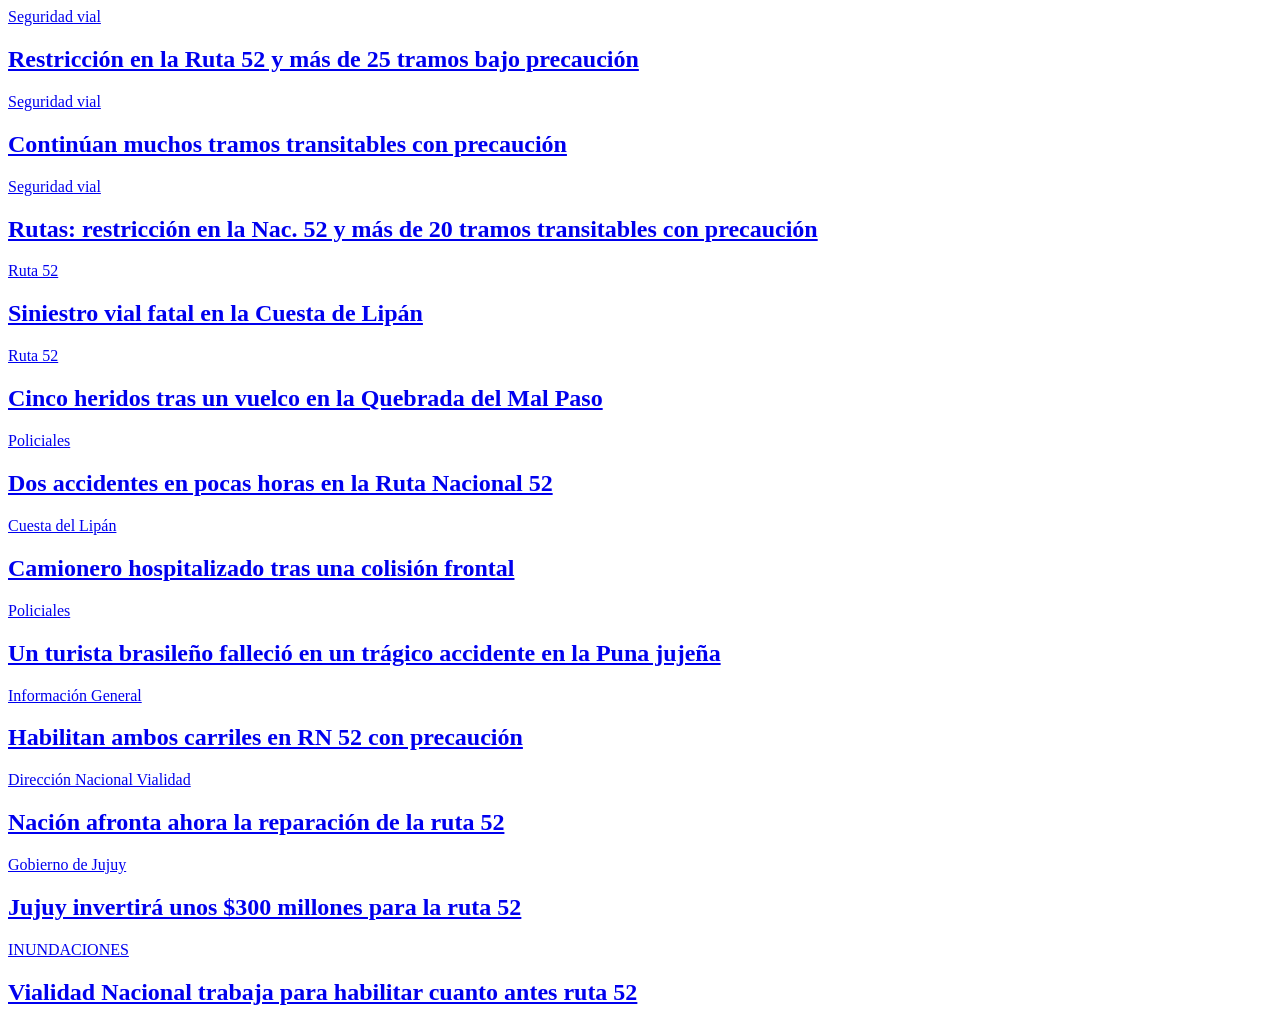
<file: tests/fixtures/eltribuno/ttag_ruta-52_p1.html>
<!doctype html>
<html><body>
<!-- trimmed: listing items only -->
<article class="nota nota--gral">  <div class="nota__body"> <div class="nota__volanta"> <a href="/nota/2026-8-25-7-20-0-restriccion-en-la-ruta-52-y-mas-de-25-tramos-bajo-precaucion">Seguridad vial</a> </div> <div class="nota__titulo"> <h2 class="nota__titulo-item"> <a aria-label="Restricción en la Ruta 52 y más de 25 tramos bajo precaución" href="/informacion-general/2026-8-25-7-20-0-restriccion-en-la-ruta-52-y-mas-de-25-tramos-bajo-precaucion"> Restricción en la Ruta 52 y más de 25 tramos bajo precaución </a> </h2> </div> </div> </article>
<article class="nota nota--gral">  <div class="nota__body"> <div class="nota__volanta"> <a href="/nota/2026-8-22-8-9-0-continuan-muchos-tramos-transitables-con-precaucion">Seguridad vial</a> </div> <div class="nota__titulo"> <h2 class="nota__titulo-item"> <a aria-label="Continúan muchos tramos transitables con precaución " href="/informacion-general/2026-8-22-8-9-0-continuan-muchos-tramos-transitables-con-precaucion"> Continúan muchos tramos transitables con precaución </a> </h2> </div> </div> </article>
<article class="nota nota--gral">  <div class="nota__body"> <div class="nota__volanta"> <a href="/nota/2026-8-21-8-20-0-rutas-restriccion-en-la-nac-52-y-mas-de-20-tramos-transitables-con-precaucion">Seguridad vial</a> </div> <div class="nota__titulo"> <h2 class="nota__titulo-item"> <a aria-label="Rutas: restricción en la Nac. 52 y más de 20 tramos transitables con precaución" href="/informacion-general/2026-8-21-8-20-0-rutas-restriccion-en-la-nac-52-y-mas-de-20-tramos-transitables-con-precaucion"> Rutas: restricción en la Nac. 52 y más de 20 tramos transitables con precaución </a> </h2> </div> </div> </article>
<article class="nota nota--gral">  <div class="nota__body"> <div class="nota__volanta"> <a href="/nota/2026-8-17-8-4-0-siniestro-vial-fatal-en-la-cuesta-de-lipan">Ruta 52</a> </div> <div class="nota__titulo"> <h2 class="nota__titulo-item"> <a aria-label="Siniestro vial fatal en la Cuesta de Lipán" href="/policiales/2026-8-17-8-4-0-siniestro-vial-fatal-en-la-cuesta-de-lipan"> Siniestro vial fatal en la Cuesta de Lipán </a> </h2> </div> </div> </article>
<article class="nota nota--gral">  <div class="nota__body"> <div class="nota__volanta"> <a href="/nota/2025-9-30-9-46-0-cinco-heridos-tras-un-vuelco-en-la-quebrada-del-mal-paso">Ruta 52</a> </div> <div class="nota__titulo"> <h2 class="nota__titulo-item"> <a aria-label="Cinco heridos tras un vuelco en la Quebrada del Mal Paso" href="/policiales/2025-9-30-9-46-0-cinco-heridos-tras-un-vuelco-en-la-quebrada-del-mal-paso"> Cinco heridos tras un vuelco en la Quebrada del Mal Paso </a> </h2> </div> </div> </article>
<article class="nota nota--gral">  <div class="nota__body"> <div class="nota__volanta"> <a href="/seccion/policiales">Policiales</a> </div> <div class="nota__titulo"> <h2 class="nota__titulo-item"> <a aria-label="Dos accidentes en pocas horas en la Ruta Nacional 52 " href="/policiales/2025-7-8-13-19-0-dos-accidentes-en-pocas-horas-en-la-ruta-nacional-52"> Dos accidentes en pocas horas en la Ruta Nacional 52 </a> </h2> </div> </div> </article>
<article class="nota nota--gral">  <div class="nota__body"> <div class="nota__volanta"> <a href="/nota/2025-4-23-12-5-0-camionero-hospitalizado-tras-una-colision-frontal">Cuesta del Lipán </a> </div> <div class="nota__titulo"> <h2 class="nota__titulo-item"> <a aria-label="Camionero hospitalizado tras una colisión frontal" href="/policiales/2025-4-23-12-5-0-camionero-hospitalizado-tras-una-colision-frontal"> Camionero hospitalizado tras una colisión frontal </a> </h2> </div> </div> </article>
<article class="nota nota--gral">  <div class="nota__body"> <div class="nota__volanta"> <a href="/seccion/policiales">Policiales</a> </div> <div class="nota__titulo"> <h2 class="nota__titulo-item"> <a aria-label="Un turista brasileño falleció en un trágico accidente en la Puna jujeña" href="/policiales/2025-3-16-10-17-0-un-turista-brasileno-fallecio-en-un-tragico-accidente-en-la-puna-jujena"> Un turista brasileño falleció en un trágico accidente en la Puna jujeña </a> </h2> </div> </div> </article>
<article class="nota nota--gral">  <div class="nota__body"> <div class="nota__volanta"> <a href="/seccion/informacion-general">Información General</a> </div> <div class="nota__titulo"> <h2 class="nota__titulo-item"> <a aria-label="Habilitan ambos carriles en RN 52 con precaución " href="/informacion-general/2025-3-10-13-44-0-habilitan-ambos-carriles-en-rn-52-con-precaucion"> Habilitan ambos carriles en RN 52 con precaución </a> </h2> </div> </div> </article>
<article class="nota nota--gral">  <div class="nota__body"> <div class="nota__volanta"> <a href="/nota/2024-3-27-1-0-0-nacion-afronta-ahora-la-reparacion-de-la-ruta-52">Dirección Nacional Vialidad</a> </div> <div class="nota__titulo"> <h2 class="nota__titulo-item"> <a aria-label="Nación afronta ahora la reparación de la ruta 52" href="/informacion-general/2024-3-27-1-0-0-nacion-afronta-ahora-la-reparacion-de-la-ruta-52"> Nación afronta ahora la reparación de la ruta 52 </a> </h2> </div> </div> </article>
<article class="nota nota--gral">  <div class="nota__body"> <div class="nota__volanta"> <a href="/nota/2024-3-23-1-0-0-jujuy-invertira-unos-300-millones-para-la-ruta-52">Gobierno de Jujuy</a> </div> <div class="nota__titulo"> <h2 class="nota__titulo-item"> <a aria-label="Jujuy invertirá unos $300 millones para la ruta 52" href="/informacion-general/2024-3-23-1-0-0-jujuy-invertira-unos-300-millones-para-la-ruta-52"> Jujuy invertirá unos $300 millones para la ruta 52 </a> </h2> </div> </div> </article>
<article class="nota nota--gral">  <div class="nota__body"> <div class="nota__volanta"> <a href="/nota/2024-3-21-1-0-0-vialidad-nacional-trabaja-para-habilitar-cuanto-antes-ruta-52">INUNDACIONES</a> </div> <div class="nota__titulo"> <h2 class="nota__titulo-item"> <a aria-label="Vialidad Nacional trabaja para habilitar cuanto antes ruta 52" href="/informacion-general/2024-3-21-1-0-0-vialidad-nacional-trabaja-para-habilitar-cuanto-antes-ruta-52"> Vialidad Nacional trabaja para habilitar cuanto antes ruta 52 </a> </h2> </div> </div> </article>
</body></html>
</file>
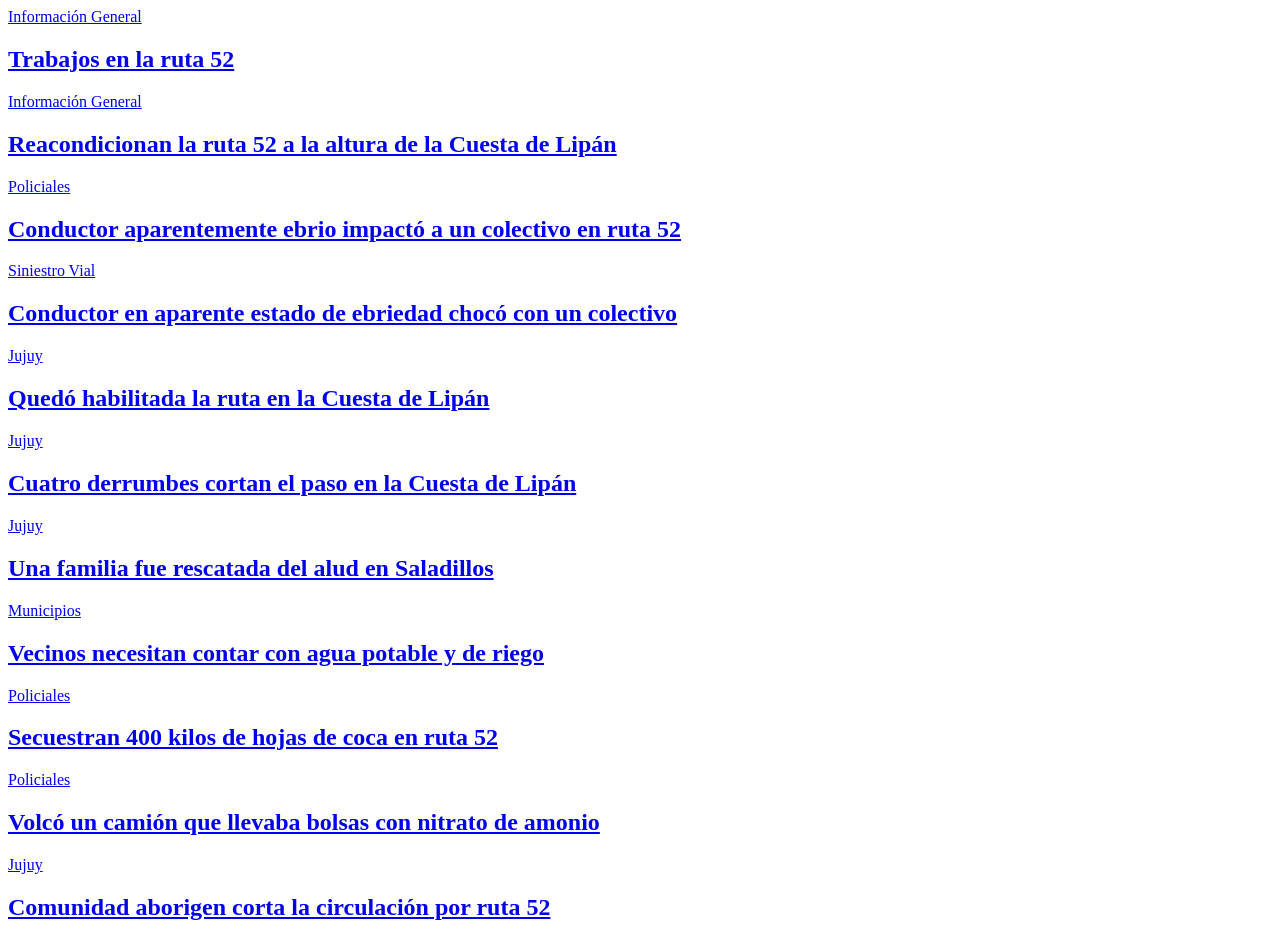
<file: tests/fixtures/eltribuno/ttag_ruta-52_p3.html>
<!doctype html>
<html><body>
<!-- trimmed: listing items only -->
<article class="nota nota--gral">  <div class="nota__body"> <div class="nota__volanta"> <a href="/seccion/informacion-general">Información General</a> </div> <div class="nota__titulo"> <h2 class="nota__titulo-item"> <a aria-label="Trabajos en la ruta 52" href="/nota/2019-11-27-1-0-0-trabajos-en-la-ruta-52"> Trabajos en la ruta 52 </a> </h2> </div> </div> </article>
<article class="nota nota--gral">  <div class="nota__body"> <div class="nota__volanta"> <a href="/seccion/informacion-general">Información General</a> </div> <div class="nota__titulo"> <h2 class="nota__titulo-item"> <a aria-label="Reacondicionan la ruta 52 a la altura de la Cuesta de Lipán" href="/nota/2019-11-26-20-24-0-reacondicionan-la-ruta-52-a-la-altura-de-la-cuesta-de-lipan"> Reacondicionan la ruta 52 a la altura de la Cuesta de Lipán </a> </h2> </div> </div> </article>
<article class="nota nota--gral">  <div class="nota__body"> <div class="nota__volanta"> <a href="/seccion/policiales">Policiales</a> </div> <div class="nota__titulo"> <h2 class="nota__titulo-item"> <a aria-label="Conductor aparentemente ebrio impactó a un colectivo en ruta 52" href="/nota/2018-12-11-1-0-0-conductor-aparentemente-ebrio-impacto-a-un-colectivo-en-ruta-52"> Conductor aparentemente ebrio impactó a un colectivo en ruta 52 </a> </h2> </div> </div> </article>
<article class="nota nota--gral">  <div class="nota__body"> <div class="nota__volanta"> <a href="/ttag/siniestro-vial">Siniestro Vial</a> </div> <div class="nota__titulo"> <h2 class="nota__titulo-item"> <a aria-label="Conductor en aparente estado de ebriedad chocó con un colectivo" href="/nota/2018-12-10-10-18-0-conductor-en-aparente-esta-de-ebriedad-choco-con-un-colectivo"> Conductor en aparente estado de ebriedad chocó con un colectivo </a> </h2> </div> </div> </article>
<article class="nota nota--gral">  <div class="nota__body"> <div class="nota__volanta"> <a href="/seccion/jujuy">Jujuy</a> </div> <div class="nota__titulo"> <h2 class="nota__titulo-item"> <a aria-label="Quedó habilitada la ruta en la Cuesta de Lipán" href="/nota/2018-3-29-15-14-0-quedo-habilitada-la-ruta-en-la-cuesta-de-lipan"> Quedó habilitada la ruta en la Cuesta de Lipán </a> </h2> </div> </div> </article>
<article class="nota nota--gral">  <div class="nota__body"> <div class="nota__volanta"> <a href="/seccion/jujuy">Jujuy</a> </div> <div class="nota__titulo"> <h2 class="nota__titulo-item"> <a aria-label="Cuatro derrumbes cortan el paso en la Cuesta de Lipán" href="/nota/2018-3-28-19-58-0-cuatro-derrumbes-cortan-el-paso-en-la-cuesta-de-lipan"> Cuatro derrumbes cortan el paso en la Cuesta de Lipán </a> </h2> </div> </div> </article>
<article class="nota nota--gral">  <div class="nota__body"> <div class="nota__volanta"> <a href="/seccion/jujuy">Jujuy</a> </div> <div class="nota__titulo"> <h2 class="nota__titulo-item"> <a aria-label="Una familia fue rescatada del alud en Saladillos" href="/nota/2018-1-12-22-8-0-una-familia-fue-rescatada-del-alud-en-saladillos"> Una familia fue rescatada del alud en Saladillos </a> </h2> </div> </div> </article>
<article class="nota nota--gral">  <div class="nota__body"> <div class="nota__volanta"> <a href="/seccion/municipios">Municipios</a> </div> <div class="nota__titulo"> <h2 class="nota__titulo-item"> <a aria-label="Vecinos necesitan contar con agua potable y de riego" href="/nota/2017-11-21-17-51-15-vecinos-necesitan-contar-con-agua-potable-y-de-riego"> Vecinos necesitan contar con agua potable y de riego </a> </h2> </div> </div> </article>
<article class="nota nota--gral">  <div class="nota__body"> <div class="nota__volanta"> <a href="/seccion/policiales">Policiales</a> </div> <div class="nota__titulo"> <h2 class="nota__titulo-item"> <a aria-label="Secuestran 400 kilos de hojas de coca en ruta 52" href="/nota/2017-9-24-20-6-0-secuestran-400-kilos-de-hojas-de-coca-en-ruta-52"> Secuestran 400 kilos de hojas de coca en ruta 52 </a> </h2> </div> </div> </article>
<article class="nota nota--gral">  <div class="nota__body"> <div class="nota__volanta"> <a href="/seccion/policiales">Policiales</a> </div> <div class="nota__titulo"> <h2 class="nota__titulo-item"> <a aria-label="Volcó un camión que llevaba bolsas con nitrato de amonio" href="/nota/2017-6-5-20-33-0-volco-un-camion-que-llevaba-bolsas-con-nitrato-de-amonio"> Volcó un camión que llevaba bolsas con nitrato de amonio </a> </h2> </div> </div> </article>
<article class="nota nota--gral">  <div class="nota__body"> <div class="nota__volanta"> <a href="/seccion/jujuy">Jujuy</a> </div> <div class="nota__titulo"> <h2 class="nota__titulo-item"> <a aria-label="Comunidad aborigen corta la circulación por ruta 52" href="/nota/2014-10-6-12-19-0-comunidad-aborigen-corta-la-circulacion-por-ruta-52-purmamarca-agua-potable-cloacas-corte-de-ruta"> Comunidad aborigen corta la circulación por ruta 52 </a> </h2> </div> </div> </article>
</body></html>
</file>
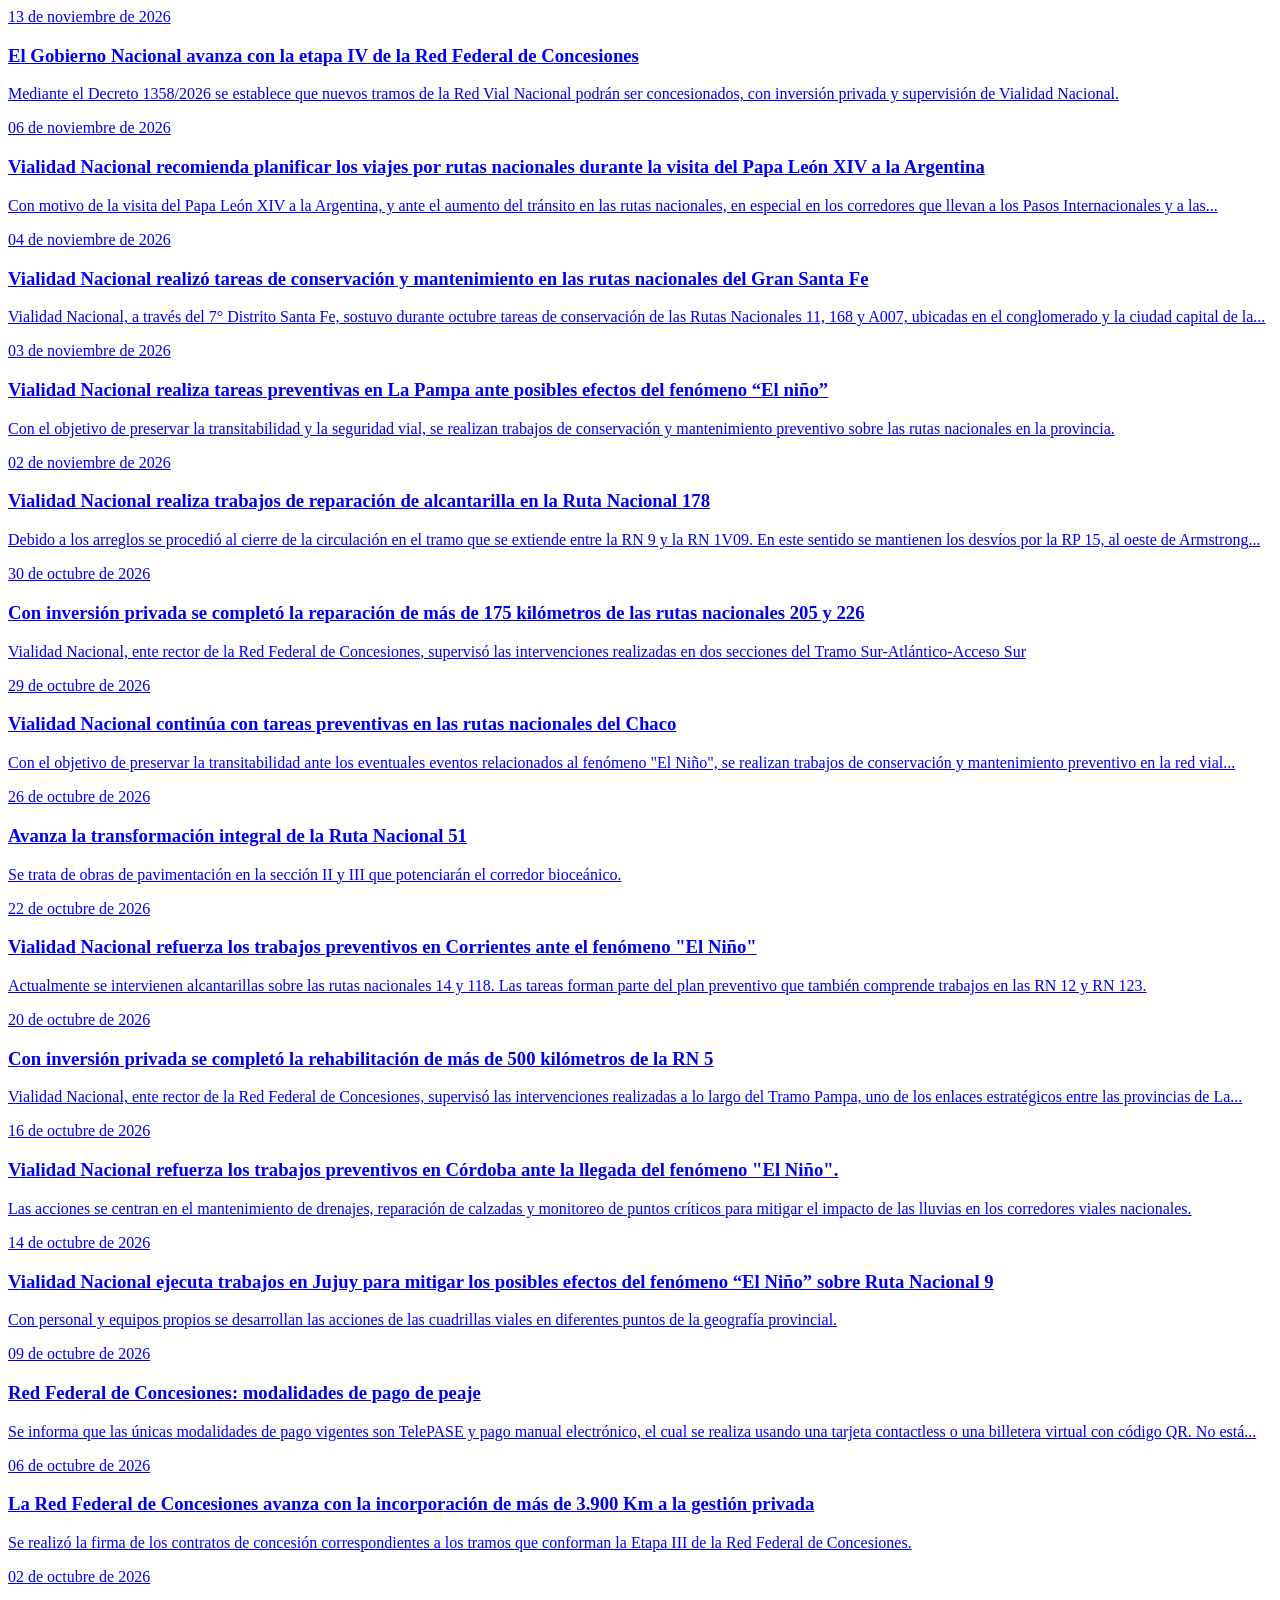
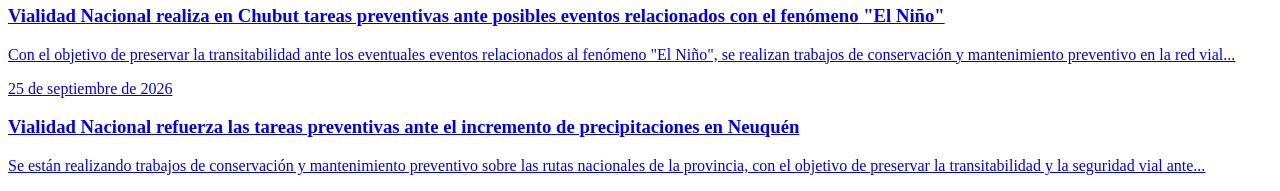
<file: tests/fixtures/vialidadnacional/listado_p0.html>
<!doctype html>
<html><body>
<!-- trimmed: listing items only -->
<a href="/noticias/el-gobierno-nacional-avanza-con-la-etapa-iv-de-la-red-federal-de-concesiones" class="panel panel-default"><div style="background-image:url(https://www.argentina.gob.ar/sites/default/files/styles/listado/public/2026/11/comunicado20262.png?itok=vvzaq1BN);" class="panel-heading"></div>
<div class="panel-body">
  <time datetime="2026-11-13 08:11:02">13 de noviembre de 2026</time>  <h3>El Gobierno Nacional avanza con la etapa IV de la Red Federal de Concesiones</h3>  <p class="text-muted"></p><p>Mediante el Decreto 1358/2026 se establece que nuevos tramos de la Red Vial Nacional podrán ser concesionados, con inversión privada y supervisión de Vialidad Nacional.</p>
<p></p></div>
</a>
<a href="/noticias/vialidad-nacional-recomienda-planificar-los-viajes-por-rutas-nacionales-durante-la-visita" class="panel panel-default"><div style="background-image:url(https://www.argentina.gob.ar/sites/default/files/styles/listado/public/2026/11/comuimagen.png?itok=rtP6LfbN);" class="panel-heading"></div>
<div class="panel-body">
  <time datetime="2026-11-06 14:04:18">06 de noviembre de 2026</time>  <h3>Vialidad Nacional recomienda planificar los viajes por rutas nacionales durante la visita del Papa León XIV a la Argentina</h3>  <p class="text-muted"></p><p>Con motivo de la visita del Papa León XIV a la Argentina, y ante el aumento del tránsito en las rutas nacionales, en especial en los corredores que llevan a los Pasos Internacionales y a las...</p><p></p></div>
</a>
<a href="/noticias/vialidad-nacional-realizo-tareas-de-conservacion-y-mantenimiento-en-las-rutas-nacionales" class="panel panel-default"><div style="background-image:url(https://www.argentina.gob.ar/sites/default/files/styles/listado/public/2026/11/rn_11_-_fresado_y_consolidacion_banquinas_en_sauce_viejo_1.jpg?itok=OuULF5vh);" class="panel-heading"></div>
<div class="panel-body">
  <time datetime="2026-11-04 11:16:29">04 de noviembre de 2026</time>  <h3>Vialidad Nacional realizó tareas de conservación y mantenimiento en las rutas nacionales del Gran Santa Fe</h3>  <p class="text-muted"></p><p>Vialidad Nacional, a través del 7° Distrito Santa Fe, sostuvo durante octubre tareas de conservación de las Rutas Nacionales 11, 168 y A007, ubicadas en el conglomerado y la ciudad capital de la...</p><p></p></div>
</a>
<a href="/noticias/vialidad-nacional-realiza-tareas-preventivas-en-la-pampa-ante-posibles-efectos-del-fenomeno" class="panel panel-default"><div style="background-image:url(https://www.argentina.gob.ar/sites/default/files/styles/listado/public/2026/11/mantenimiento-de-alcantarilla-rn-35_2.jpg?itok=Cy5uCqAr);" class="panel-heading"></div>
<div class="panel-body">
  <time datetime="2026-11-03 12:09:55">03 de noviembre de 2026</time>  <h3>Vialidad Nacional realiza tareas preventivas en La Pampa ante posibles efectos del fenómeno “El niño”</h3>  <p class="text-muted"></p><p>Con el objetivo de preservar la transitabilidad y la seguridad vial, se realizan trabajos de conservación y mantenimiento preventivo sobre las rutas nacionales en la provincia.</p>
<p></p></div>
</a>
<a href="/noticias/vialidad-nacional-realiza-trabajos-de-reparacion-de-alcantarilla-en-la-ruta-nacional-178" class="panel panel-default"><div style="background-image:url(https://www.argentina.gob.ar/sites/default/files/styles/listado/public/2026/11/rn_178_-_trabajos_en_alcantarilla_de_rn_178_con_cierre_de_circulacion_-_2-11-26_3.jpg?itok=oj4OfcH9);" class="panel-heading"></div>
<div class="panel-body">
  <time datetime="2026-11-02 13:10:07">02 de noviembre de 2026</time>  <h3>Vialidad Nacional realiza trabajos de reparación de alcantarilla en la Ruta Nacional 178 </h3>  <p class="text-muted"></p><p>Debido a los arreglos se procedió al cierre de la circulación en el tramo que se extiende entre la RN 9 y la RN 1V09. En este sentido se mantienen los desvíos por la RP 15, al oeste de Armstrong...</p><p></p></div>
</a>
<a href="/noticias/con-inversion-privada-se-completo-la-reparacion-de-mas-de-175-kilometros-de-las-rutas" class="panel panel-default"><div style="background-image:url(https://www.argentina.gob.ar/sites/default/files/styles/listado/public/2026/10/rn-205-bacheo-y-recalce-de-banquinas.jpg?itok=BLvUR5z9);" class="panel-heading"></div>
<div class="panel-body">
  <time datetime="2026-10-30 11:46:18">30 de octubre de 2026</time>  <h3>Con inversión privada se completó la reparación de más de 175 kilómetros de las rutas nacionales 205 y 226</h3>  <p class="text-muted"></p><p>Vialidad Nacional, ente rector de la Red Federal de Concesiones, supervisó las intervenciones realizadas en dos secciones del Tramo Sur-Atlántico-Acceso Sur</p>
<p></p></div>
</a>
<a href="/noticias/vialidad-nacional-continua-con-tareas-preventivas-en-las-rutas-nacionales-del-chaco" class="panel panel-default"><div style="background-image:url(https://www.argentina.gob.ar/sites/default/files/styles/listado/public/2026/10/tareas-preventivas-chaco-cuneta1.jpg?itok=L7ApOPub);" class="panel-heading"></div>
<div class="panel-body">
  <time datetime="2026-10-29 16:51:56">29 de octubre de 2026</time>  <h3>Vialidad Nacional continúa con tareas preventivas en las rutas nacionales del Chaco</h3>  <p class="text-muted"></p><p>Con el objetivo de preservar la transitabilidad ante los eventuales eventos relacionados al fenómeno "El Niño", se realizan trabajos de conservación y mantenimiento preventivo en la red vial...</p><p></p></div>
</a>
<a href="/noticias/avanza-la-transformacion-integral-de-la-ruta-nacional-51-0" class="panel panel-default"><div style="background-image:url(https://www.argentina.gob.ar/sites/default/files/styles/listado/public/2026/10/rn-51-salta-portada_0.jpg?itok=jrTqhWM9);" class="panel-heading"></div>
<div class="panel-body">
  <time datetime="2026-10-26 15:10:38">26 de octubre de 2026</time>  <h3>Avanza la transformación integral de la Ruta Nacional 51 </h3>  <p class="text-muted"></p><p>Se trata de obras de pavimentación en la sección II y III que potenciarán el corredor bioceánico.</p>
<p></p></div>
</a>
<a href="/noticias/vialidad-nacional-refuerza-los-trabajos-preventivos-en-corrientes-ante-el-fenomeno-el-nino" class="panel panel-default"><div style="background-image:url(https://www.argentina.gob.ar/sites/default/files/styles/listado/public/2026/10/1.jpg?itok=f_12PtA4);" class="panel-heading"></div>
<div class="panel-body">
  <time datetime="2026-10-22 11:02:50">22 de octubre de 2026</time>  <h3>Vialidad Nacional refuerza los trabajos preventivos en Corrientes ante el fenómeno "El Niño"</h3>  <p class="text-muted"></p><p>Actualmente se intervienen alcantarillas sobre las rutas nacionales 14 y 118. Las tareas forman parte del plan preventivo que también comprende trabajos en las RN 12 y RN 123.</p>
<p></p></div>
</a>
<a href="/noticias/con-inversion-privada-se-completo-la-rehabilitacion-de-mas-de-500-kilometros-de-la-rn-5" class="panel panel-default"><div style="background-image:url(https://www.argentina.gob.ar/sites/default/files/styles/listado/public/2026/10/2026-09-02_rn_5_rfc_rotonda_alberti.jpg?itok=ouB3v6Et);" class="panel-heading"></div>
<div class="panel-body">
  <time datetime="2026-10-20 15:09:05">20 de octubre de 2026</time>  <h3>Con inversión privada se completó la rehabilitación de más de 500 kilómetros de la RN 5</h3>  <p class="text-muted"></p><p>Vialidad Nacional, ente rector de la Red Federal de Concesiones, supervisó las intervenciones realizadas a lo largo del Tramo Pampa, uno de los enlaces estratégicos entre las provincias de La...</p><p></p></div>
</a>
<a href="/noticias/vialidad-nacional-refuerza-los-trabajos-preventivos-en-cordoba-ante-la-llegada-del-fenomeno" class="panel panel-default"><div style="background-image:url(https://www.argentina.gob.ar/sites/default/files/styles/listado/public/2026/10/rn_9_cordoba.jpg?itok=guSgKfcn);" class="panel-heading"></div>
<div class="panel-body">
  <time datetime="2026-10-16 12:48:38">16 de octubre de 2026</time>  <h3>Vialidad Nacional refuerza los trabajos preventivos en Córdoba ante la llegada del fenómeno "El Niño".</h3>  <p class="text-muted"></p><p>Las acciones se centran en el mantenimiento de drenajes, reparación de calzadas y monitoreo de puntos críticos para mitigar el impacto de las lluvias en los corredores viales nacionales.</p>
<p></p></div>
</a>
<a href="/noticias/vialidad-nacional-ejecuta-trabajos-en-jujuy-para-mitigar-los-posibles-efectos-del-fenomeno" class="panel panel-default"><div style="background-image:url(https://www.argentina.gob.ar/sites/default/files/styles/listado/public/2026/10/rn9-jujuy_3.jpg?itok=ondSvN75);" class="panel-heading"></div>
<div class="panel-body">
  <time datetime="2026-10-14 14:57:27">14 de octubre de 2026</time>  <h3>Vialidad Nacional ejecuta trabajos en Jujuy para mitigar los posibles efectos del fenómeno “El Niño” sobre Ruta Nacional 9</h3>  <p class="text-muted"></p><p>Con personal y equipos propios se desarrollan las acciones de las cuadrillas viales en diferentes puntos de la geografía provincial.</p>
<p></p></div>
</a>
<a href="/noticias/red-federal-de-concesiones-modalidades-de-pago-de-peaje" class="panel panel-default"><div style="background-image:url(https://www.argentina.gob.ar/sites/default/files/styles/listado/public/2026/10/comuimagen_0.png?itok=lP63kp11);" class="panel-heading"></div>
<div class="panel-body">
  <time datetime="2026-10-09 13:58:48">09 de octubre de 2026</time>  <h3>Red Federal de Concesiones: modalidades de pago de peaje</h3>  <p class="text-muted"></p><p>Se informa que las únicas modalidades de pago vigentes son TelePASE y pago manual electrónico, el cual se realiza usando una tarjeta contactless o una billetera virtual con código QR. No está...</p><p></p></div>
</a>
<a href="/noticias/la-red-federal-de-concesiones-avanza-con-la-incorporacion-de-mas-de-3900-km-la-gestion" class="panel panel-default"><div style="background-image:url(https://www.argentina.gob.ar/sites/default/files/styles/listado/public/2026/10/comuimagen.png?itok=7WDuXKhz);" class="panel-heading"></div>
<div class="panel-body">
  <time datetime="2026-10-06 17:36:27">06 de octubre de 2026</time>  <h3>La Red Federal de Concesiones avanza con la incorporación de más de 3.900 Km a la gestión privada</h3>  <p class="text-muted"></p><p>Se realizó la firma de los contratos de concesión correspondientes a los tramos que conforman la Etapa III de la Red Federal de Concesiones.</p>
<p></p></div>
</a>
<a href="/noticias/vialidad-nacional-realiza-en-chubut-tareas-preventivas-ante-posibles-eventos-relacionados" class="panel panel-default"><div style="background-image:url(https://www.argentina.gob.ar/sites/default/files/styles/listado/public/2026/10/chubut_trabajos_de_limpieza_02.jpg?itok=rCJE90as);" class="panel-heading"></div>
<div class="panel-body">
  <time datetime="2026-10-02 10:21:15">02 de octubre de 2026</time>  <h3>Vialidad Nacional realiza en Chubut tareas preventivas ante posibles eventos relacionados con el fenómeno "El Niño"</h3>  <p class="text-muted"></p><p>Con el objetivo de preservar la transitabilidad ante los eventuales eventos relacionados al fenómeno "El Niño", se realizan trabajos de conservación y mantenimiento preventivo en la red vial...</p><p></p></div>
</a>
<a href="/noticias/vialidad-nacional-refuerza-las-tareas-preventivas-ante-el-incremento-de-precipitaciones-en" class="panel panel-default"><div style="background-image:url(https://www.argentina.gob.ar/sites/default/files/styles/listado/public/2026/09/neuquen_limpieza_de_banquinas_preventivas.jpg?itok=EGPU0STz);" class="panel-heading"></div>
<div class="panel-body">
  <time datetime="2026-09-25 12:10:08">25 de septiembre de 2026</time>  <h3>Vialidad Nacional refuerza las tareas preventivas ante el incremento de precipitaciones en Neuquén</h3>  <p class="text-muted"></p><p>Se están realizando trabajos de conservación y mantenimiento preventivo sobre las rutas nacionales de la provincia, con el objetivo de preservar la transitabilidad y la seguridad vial ante...</p><p></p></div>
</a>
</body></html>
</file>
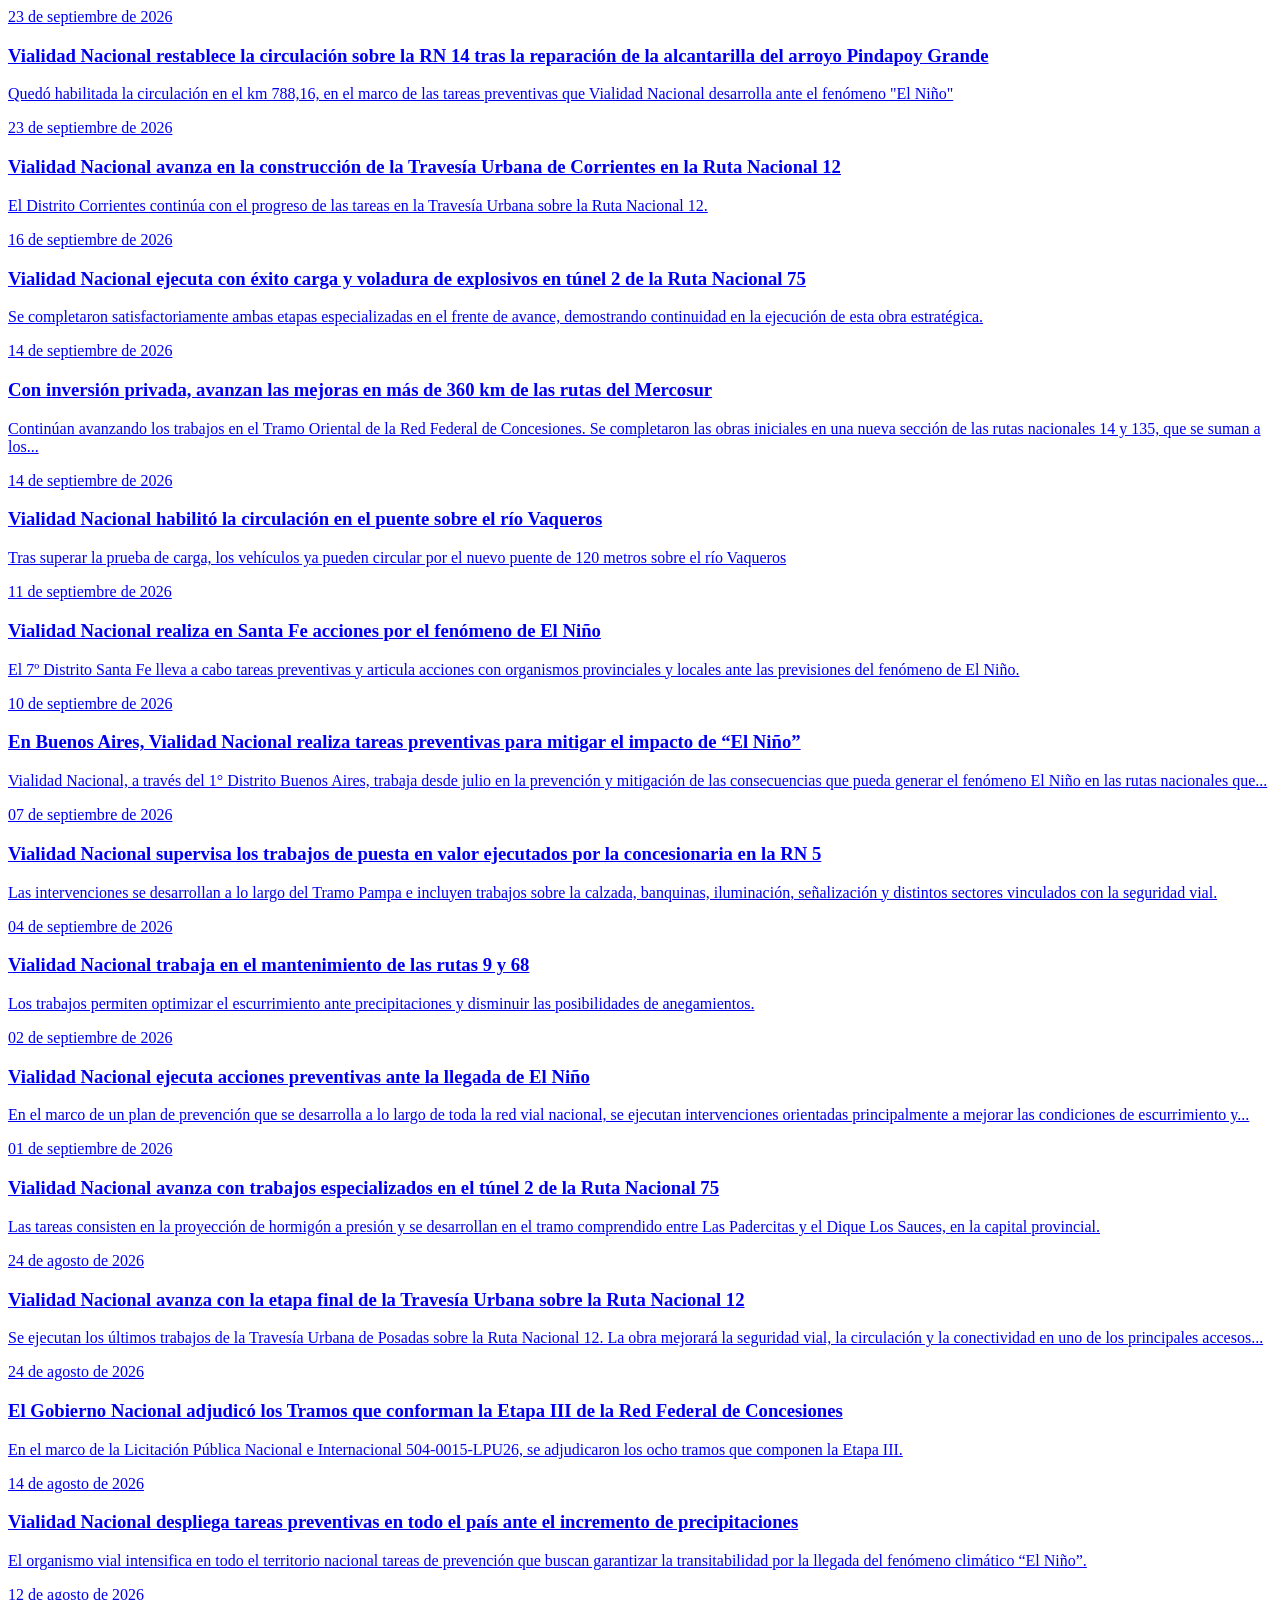
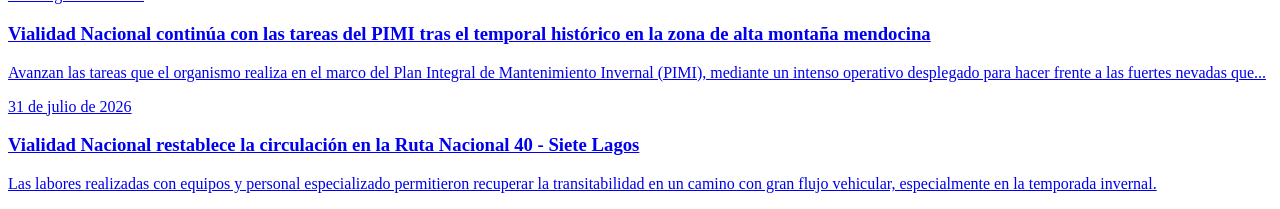
<file: tests/fixtures/vialidadnacional/listado_p1.html>
<!doctype html>
<html><body>
<!-- trimmed: listing items only -->
<a href="/noticias/vialidad-nacional-restablece-la-circulacion-sobre-la-rn-14-tras-la-reparacion-de-la" class="panel panel-default"><div style="background-image:url(https://www.argentina.gob.ar/sites/default/files/styles/listado/public/2026/09/arroyo-pindapoy.jpg?itok=KTamJG_e);" class="panel-heading"></div>
<div class="panel-body">
  <time datetime="2026-09-23 14:25:40">23 de septiembre de 2026</time>  <h3>Vialidad Nacional restablece la circulación sobre la RN 14 tras la reparación de la alcantarilla del arroyo Pindapoy Grande</h3>  <p class="text-muted"></p><p>Quedó habilitada la circulación en el km 788,16, en el marco de las tareas preventivas que Vialidad Nacional desarrolla ante el fenómeno "El Niño"</p>
<p></p></div>
</a>
<a href="/noticias/vialidad-nacional-avanza-en-la-construccion-de-la-travesia-urbana-de-corrientes-en-la-ruta" class="panel panel-default"><div style="background-image:url(https://www.argentina.gob.ar/sites/default/files/styles/listado/public/2026/09/27.jpg?itok=w5t2J45-);" class="panel-heading"></div>
<div class="panel-body">
  <time datetime="2026-09-23 13:00:06">23 de septiembre de 2026</time>  <h3>Vialidad Nacional avanza en la construcción de la Travesía Urbana de Corrientes en la Ruta Nacional 12</h3>  <p class="text-muted"></p><p>El Distrito Corrientes continúa con el progreso de las tareas en la Travesía Urbana sobre la Ruta Nacional 12.</p>
<p></p></div>
</a>
<a href="/noticias/vialidad-nacional-ejecuta-con-exito-carga-y-voladura-de-explosivos-en-tunel-2-de-la-ruta" class="panel panel-default"><div style="background-image:url(https://www.argentina.gob.ar/sites/default/files/styles/listado/public/2026/09/rn_75_voladura_y_carga_tunel2.jpg?itok=Kjy8RWZ4);" class="panel-heading"></div>
<div class="panel-body">
  <time datetime="2026-09-16 14:59:43">16 de septiembre de 2026</time>  <h3>Vialidad Nacional ejecuta con éxito carga y voladura de explosivos en túnel 2 de la Ruta Nacional 75</h3>  <p class="text-muted"></p><p>Se completaron satisfactoriamente ambas etapas especializadas en el frente de avance, demostrando continuidad en la ejecución de esta obra estratégica.</p>
<p></p></div>
</a>
<a href="/noticias/con-inversion-privada-avanzan-las-mejoras-en-mas-de-360-km-de-las-rutas-del-mercosur" class="panel panel-default"><div style="background-image:url(https://www.argentina.gob.ar/sites/default/files/styles/listado/public/2026/09/360_km_aumesa_aerea.jpg?itok=XVP5dgy7);" class="panel-heading"></div>
<div class="panel-body">
  <time datetime="2026-09-14 12:47:07">14 de septiembre de 2026</time>  <h3>Con inversión privada, avanzan las mejoras en más de 360 km de las rutas del Mercosur</h3>  <p class="text-muted"></p><p>Continúan avanzando los trabajos en el Tramo Oriental de la Red Federal de Concesiones. Se completaron las obras iniciales en una nueva sección de las rutas nacionales 14 y 135, que se suman a los...</p><p></p></div>
</a>
<a href="/noticias/vialidad-nacional-habilito-la-circulacion-en-el-puente-sobre-el-rio-vaqueros" class="panel panel-default"><div style="background-image:url(https://www.argentina.gob.ar/sites/default/files/styles/listado/public/2026/09/reparacion_rio_vaqueros_-_aerea.jpg?itok=6q4XHyHi);" class="panel-heading"></div>
<div class="panel-body">
  <time datetime="2026-09-14 09:30:56">14 de septiembre de 2026</time>  <h3>Vialidad Nacional habilitó la circulación en el puente sobre el río Vaqueros</h3>  <p class="text-muted"></p><p>Tras superar la prueba de carga, los vehículos ya pueden circular por el nuevo puente de 120 metros sobre el río Vaqueros</p>
<p></p></div>
</a>
<a href="/noticias/vialidad-nacional-realiza-en-santa-fe-acciones-por-el-fenomeno-de-el-nino" class="panel panel-default"><div style="background-image:url(https://www.argentina.gob.ar/sites/default/files/styles/listado/public/2026/09/el_nino_santa_fe_rn168.jpg?itok=UDwePg5f);" class="panel-heading"></div>
<div class="panel-body">
  <time datetime="2026-09-11 10:52:27">11 de septiembre de 2026</time>  <h3>Vialidad Nacional realiza en Santa Fe acciones por el fenómeno de El Niño</h3>  <p class="text-muted"></p><p>El 7º Distrito Santa Fe lleva a cabo tareas preventivas y articula acciones con organismos provinciales y locales ante las previsiones del fenómeno de El Niño.</p>
<p></p></div>
</a>
<a href="/noticias/en-buenos-aires-vialidad-nacional-realiza-tareas-preventivas-para-mitigar-el-impacto-de-el" class="panel panel-default"><div style="background-image:url(https://www.argentina.gob.ar/sites/default/files/styles/listado/public/2026/09/rn_3_zanjas_y_canales_de_emergencia.jpg?itok=kn0VkIMG);" class="panel-heading"></div>
<div class="panel-body">
  <time datetime="2026-09-10 14:32:19">10 de septiembre de 2026</time>  <h3>En Buenos Aires, Vialidad Nacional realiza tareas preventivas para mitigar el impacto de “El Niño”</h3>  <p class="text-muted"></p><p>Vialidad Nacional, a través del 1° Distrito Buenos Aires, trabaja desde julio en la prevención y mitigación de las consecuencias que pueda generar el fenómeno El Niño en las rutas nacionales que...</p><p></p></div>
</a>
<a href="/noticias/vialidad-nacional-supervisa-los-trabajos-de-puesta-en-valor-ejecutados-por-la-concesionaria" class="panel panel-default"><div style="background-image:url(https://www.argentina.gob.ar/sites/default/files/styles/listado/public/2026/09/img_3600.png?itok=_Pxuinjr);" class="panel-heading"></div>
<div class="panel-body">
  <time datetime="2026-09-07 15:22:55">07 de septiembre de 2026</time>  <h3>Vialidad Nacional supervisa los trabajos de puesta en valor ejecutados por la concesionaria en la RN 5</h3>  <p class="text-muted"></p><p>Las intervenciones se desarrollan a lo largo del Tramo Pampa e incluyen trabajos sobre la calzada, banquinas, iluminación, señalización y distintos sectores vinculados con la seguridad vial.</p>
<p></p></div>
</a>
<a href="/noticias/vialidad-nacional-trabaja-en-el-mantenimiento-de-las-rutas-9-y-68" class="panel panel-default"><div style="background-image:url(https://www.argentina.gob.ar/sites/default/files/styles/listado/public/2026/09/1280x720_2_1.jpg?itok=ikwjTUy-);" class="panel-heading"></div>
<div class="panel-body">
  <time datetime="2026-09-04 14:25:55">04 de septiembre de 2026</time>  <h3>Vialidad Nacional trabaja en el mantenimiento de las rutas 9 y 68</h3>  <p class="text-muted"></p><p>Los trabajos permiten optimizar el escurrimiento ante precipitaciones y disminuir las posibilidades de anegamientos.</p>
<p></p></div>
</a>
<a href="/noticias/vialidad-nacional-ejecuta-acciones-preventivas-ante-la-llegada-de-el-nino" class="panel panel-default"><div style="background-image:url(https://www.argentina.gob.ar/sites/default/files/styles/listado/public/2026/09/25.jpg?itok=8clknp_V);" class="panel-heading"></div>
<div class="panel-body">
  <time datetime="2026-09-02 11:26:38">02 de septiembre de 2026</time>  <h3>Vialidad Nacional ejecuta acciones preventivas ante la llegada de El Niño </h3>  <p class="text-muted"></p><p>En el marco de un plan de prevención que se desarrolla a lo largo de toda la red vial nacional, se ejecutan intervenciones orientadas principalmente a mejorar las condiciones de escurrimiento y...</p><p></p></div>
</a>
<a href="/noticias/vialidad-nacional-avanza-con-trabajos-especializados-en-el-tunel-2-de-la-ruta-nacional-75" class="panel panel-default"><div style="background-image:url(https://www.argentina.gob.ar/sites/default/files/styles/listado/public/2026/09/dji_0984_marca_1.jpg?itok=rPMioe5Z);" class="panel-heading"></div>
<div class="panel-body">
  <time datetime="2026-09-01 12:53:32">01 de septiembre de 2026</time>  <h3>Vialidad Nacional avanza con trabajos especializados en el túnel 2 de la Ruta Nacional 75</h3>  <p class="text-muted"></p><p>Las tareas consisten en la proyección de hormigón a presión y se desarrollan en el tramo comprendido entre Las Padercitas y el Dique Los Sauces, en la capital provincial.</p>
<p></p></div>
</a>
<a href="/noticias/vialidad-nacional-avanza-con-la-etapa-final-de-la-travesia-urbana-sobre-la-ruta-nacional-12" class="panel panel-default"><div style="background-image:url(https://www.argentina.gob.ar/sites/default/files/styles/listado/public/2026/08/12_1.jpg?itok=OCE6TCU9);" class="panel-heading"></div>
<div class="panel-body">
  <time datetime="2026-08-24 13:40:41">24 de agosto de 2026</time>  <h3>Vialidad Nacional avanza con la etapa final de la Travesía Urbana sobre la Ruta Nacional 12</h3>  <p class="text-muted"></p><p>Se ejecutan los últimos trabajos de la Travesía Urbana de Posadas sobre la Ruta Nacional 12. La obra mejorará la seguridad vial, la circulación y la conectividad en uno de los principales accesos...</p><p></p></div>
</a>
<a href="/noticias/el-gobierno-nacional-adjudico-los-tramos-que-conforman-la-etapa-iii-de-la-red-federal-de" class="panel panel-default"><div style="background-image:url(https://www.argentina.gob.ar/sites/default/files/styles/listado/public/2026/08/24.06web.1_7.png?itok=6JfFhX8K);" class="panel-heading"></div>
<div class="panel-body">
  <time datetime="2026-08-24 07:42:23">24 de agosto de 2026</time>  <h3>El Gobierno Nacional adjudicó los Tramos que conforman la Etapa III de la Red Federal de Concesiones</h3>  <p class="text-muted"></p><p>En el marco de la Licitación Pública Nacional e Internacional 504-0015-LPU26, se adjudicaron los ocho tramos que componen la Etapa III.</p>
<p></p></div>
</a>
<a href="/noticias/vialidad-nacional-despliega-tareas-preventivas-en-todo-el-pais-ante-el-incremento-de" class="panel panel-default"><div style="background-image:url(https://www.argentina.gob.ar/sites/default/files/styles/listado/public/2026/08/desmalezado.jpg?itok=p0_3aG_d);" class="panel-heading"></div>
<div class="panel-body">
  <time datetime="2026-08-14 14:13:20">14 de agosto de 2026</time>  <h3>Vialidad Nacional despliega tareas preventivas en todo el país ante el incremento de precipitaciones</h3>  <p class="text-muted"></p><p>El organismo vial intensifica en todo el territorio nacional tareas de prevención  que buscan garantizar la transitabilidad por la llegada del fenómeno climático “El Niño”.</p>
<p></p></div>
</a>
<a href="/noticias/vialidad-nacional-continua-con-las-tareas-del-pimi-tras-el-temporal-historico-en-la-zona-de" class="panel panel-default"><div style="background-image:url(https://www.argentina.gob.ar/sites/default/files/styles/listado/public/2026/08/despeje_de_nieve_rn_7_mendoza.jpg?itok=oM7jnr-E);" class="panel-heading"></div>
<div class="panel-body">
  <time datetime="2026-08-12 15:35:00">12 de agosto de 2026</time>  <h3>Vialidad Nacional continúa con las tareas del PIMI tras el temporal histórico en la zona de alta montaña mendocina</h3>  <p class="text-muted"></p><p>Avanzan las tareas que el organismo realiza en el marco del Plan Integral de Mantenimiento Invernal (PIMI), mediante un intenso operativo desplegado para hacer frente a las fuertes nevadas que...</p><p></p></div>
</a>
<a href="/noticias/vialidad-nacional-restablece-la-circulacion-en-la-ruta-nacional-40-siete-lagos" class="panel panel-default"><div style="background-image:url(https://www.argentina.gob.ar/sites/default/files/styles/listado/public/2026/07/whatsapp_image_2026-07-31_at_16.58.46.jpeg?itok=9rOgoS_L);" class="panel-heading"></div>
<div class="panel-body">
  <time datetime="2026-07-31 16:57:37">31 de julio de 2026</time>  <h3>Vialidad Nacional restablece la circulación en la Ruta Nacional 40 - Siete Lagos</h3>  <p class="text-muted"></p><p>Las labores realizadas con equipos y personal especializado permitieron recuperar la transitabilidad en un camino con gran flujo vehicular, especialmente en la temporada invernal.</p>
<p></p></div>
</a>
</body></html>
</file>
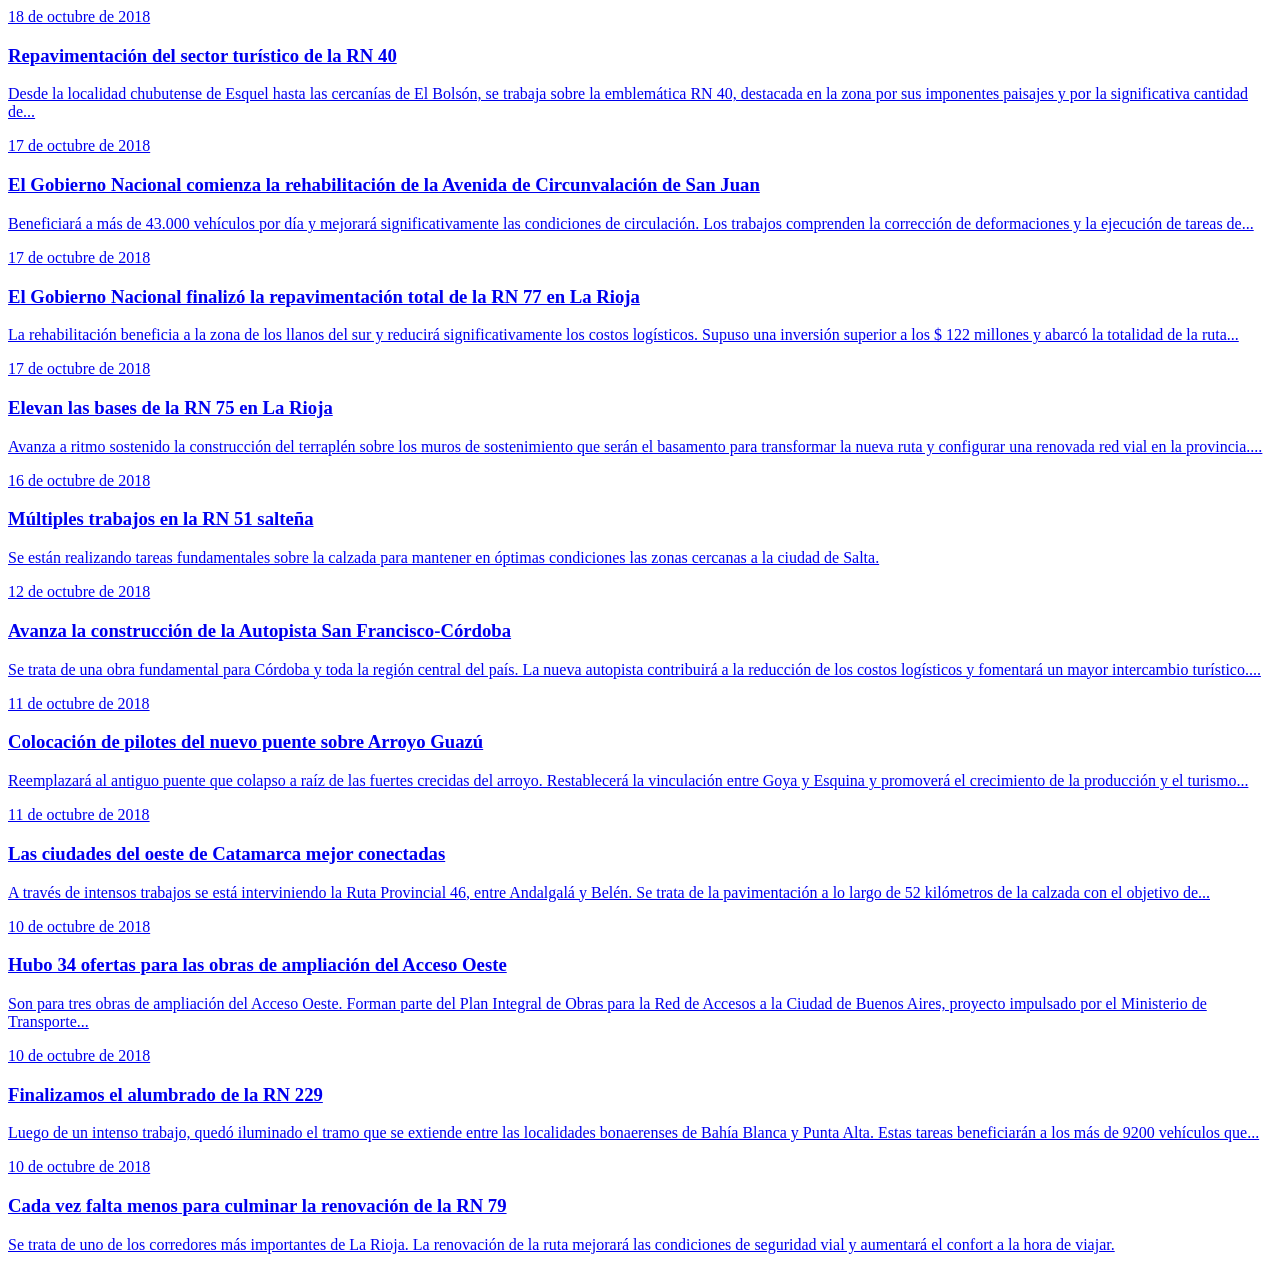
<file: tests/fixtures/vialidadnacional/listado_p74.html>
<!doctype html>
<html><body>
<!-- trimmed: listing items only -->
<a href="/noticias/repavimentacion-del-sector-turistico-de-la-rn-40" class="panel panel-default"><div style="background-image:url(https://www.argentina.gob.ar/sites/default/files/styles/listado/public/repa_rn_40.jpg?itok=xI2-zfV0);" class="panel-heading"></div>
<div class="panel-body">
  <time datetime="2018-10-18 10:58:46">18 de octubre de 2018</time>  <h3>Repavimentación del sector turístico de la RN 40</h3>  <p class="text-muted"></p><p>Desde la localidad chubutense de Esquel hasta las cercanías de El Bolsón, se trabaja sobre la emblemática RN 40, destacada en la zona por sus imponentes paisajes y por la significativa cantidad de...</p><p></p></div>
</a>
<a href="/noticias/el-gobierno-nacional-comienza-la-rehabilitacion-de-la-avenida-de-circunvalacion-de-san-juan" class="panel panel-default"><div style="background-image:url(https://www.argentina.gob.ar/sites/default/files/styles/listado/public/san_juan_7.jpg?itok=QmQEvSwc);" class="panel-heading"></div>
<div class="panel-body">
  <time datetime="2018-10-17 18:36:21">17 de octubre de 2018</time>  <h3>El Gobierno Nacional comienza la rehabilitación de la Avenida de Circunvalación de San Juan</h3>  <p class="text-muted"></p><p>Beneficiará a más de 43.000 vehículos por día y mejorará significativamente las condiciones de circulación. Los trabajos comprenden la corrección de deformaciones y la ejecución de tareas de...</p><p></p></div>
</a>
<a href="/noticias/el-gobierno-nacional-finalizo-la-repavimentacion-total-de-la-rn-77-en-la-rioja" class="panel panel-default"><div style="background-image:url(https://www.argentina.gob.ar/sites/default/files/styles/listado/public/rn_77_la_rioja_repav_terminada_1.jpg?itok=s3iZxtv5);" class="panel-heading"></div>
<div class="panel-body">
  <time datetime="2018-10-17 17:36:21">17 de octubre de 2018</time>  <h3>El Gobierno Nacional finalizó la repavimentación total de la RN 77 en La Rioja</h3>  <p class="text-muted"></p><p>La rehabilitación beneficia a la zona de los llanos del sur y reducirá significativamente los costos logísticos. Supuso una inversión superior a los $ 122 millones y abarcó la totalidad de la ruta...</p><p></p></div>
</a>
<a href="/noticias/elevan-las-bases-de-la-rn-75-en-la-rioja" class="panel panel-default"><div style="background-image:url(https://www.argentina.gob.ar/sites/default/files/styles/listado/public/rn_75_base_de_muros.jpg?itok=aTOUlTww);" class="panel-heading"></div>
<div class="panel-body">
  <time datetime="2018-10-17 16:04:41">17 de octubre de 2018</time>  <h3>Elevan las bases de la RN 75 en La Rioja</h3>  <p class="text-muted"></p><p>Avanza a ritmo sostenido la construcción del terraplén sobre los muros de sostenimiento que serán el basamento para transformar la nueva ruta y configurar una renovada red vial en la provincia....</p><p></p></div>
</a>
<a href="/noticias/multiples-trabajos-en-la-rn-51-saltena" class="panel panel-default"><div style="background-image:url(https://www.argentina.gob.ar/sites/default/files/styles/listado/public/mantenimiento_rn_51.jpg?itok=KaAuE9ZA);" class="panel-heading"></div>
<div class="panel-body">
  <time datetime="2018-10-16 12:21:58">16 de octubre de 2018</time>  <h3>Múltiples trabajos en la RN 51 salteña</h3>  <p class="text-muted"></p><p>Se están realizando tareas fundamentales sobre la calzada para mantener en óptimas condiciones las zonas cercanas a la ciudad de Salta.</p>
<p></p></div>
</a>
<a href="/noticias/avanza-la-construccion-de-la-autopista-san-francisco-cordoba" class="panel panel-default"><div style="background-image:url(https://www.argentina.gob.ar/sites/default/files/styles/listado/public/img-20180829-wa0015.jpg?itok=CrkTaIir);" class="panel-heading"></div>
<div class="panel-body">
  <time datetime="2018-10-12 07:48:22">12 de octubre de 2018</time>  <h3>Avanza la construcción de la Autopista San Francisco-Córdoba</h3>  <p class="text-muted"></p><p>Se trata de una obra fundamental para Córdoba y toda la región central del país. La nueva autopista contribuirá a la reducción de los costos logísticos y fomentará un mayor intercambio turístico....</p><p></p></div>
</a>
<a href="/noticias/colocacion-de-pilotes-del-nuevo-puente-sobre-arroyo-guazu" class="panel panel-default"><div style="background-image:url(https://www.argentina.gob.ar/sites/default/files/styles/listado/public/pilotes_arroyo_guazu_2.jpg?itok=vYryuvTw);" class="panel-heading"></div>
<div class="panel-body">
  <time datetime="2018-10-11 14:41:53">11 de octubre de 2018</time>  <h3>Colocación de pilotes del nuevo puente sobre Arroyo Guazú</h3>  <p class="text-muted"></p><p>Reemplazará al antiguo puente que colapso a raíz de las fuertes crecidas del arroyo. Restablecerá la vinculación entre Goya y Esquina y promoverá el crecimiento de la producción y el turismo...</p><p></p></div>
</a>
<a href="/noticias/las-ciudades-del-oeste-de-catamarca-mejor-conectadas" class="panel panel-default"><div style="background-image:url(https://www.argentina.gob.ar/sites/default/files/styles/listado/public/repav_rp_46.jpg?itok=5foXdWy4);" class="panel-heading"></div>
<div class="panel-body">
  <time datetime="2018-10-11 11:53:57">11 de octubre de 2018</time>  <h3>Las ciudades del oeste de Catamarca mejor conectadas</h3>  <p class="text-muted"></p><p>A través de intensos trabajos se está interviniendo la Ruta Provincial 46, entre Andalgalá y Belén. Se trata de la pavimentación a lo largo de 52 kilómetros de la calzada con el objetivo de...</p><p></p></div>
</a>
<a href="/noticias/hubo-34-ofertas-para-las-obras-de-ampliacion-del-acceso-oeste-0" class="panel panel-default"><div style="background-image:url(https://www.argentina.gob.ar/sites/default/files/styles/listado/public/general_paz_-_inter_oeste_19_20-06-2015_002_0.jpg?itok=Nz_3_kMj);" class="panel-heading"></div>
<div class="panel-body">
  <time datetime="2018-10-10 17:11:43">10 de octubre de 2018</time>  <h3>Hubo 34 ofertas para las obras de ampliación del Acceso Oeste</h3>  <p class="text-muted"></p><p>Son para tres obras de ampliación del Acceso Oeste. Forman parte del Plan Integral de Obras para la Red de Accesos a la Ciudad de Buenos Aires, proyecto impulsado por el Ministerio de Transporte...</p><p></p></div>
</a>
<a href="/noticias/finalizamos-el-alumbrado-de-la-rn-229" class="panel panel-default"><div style="background-image:url(https://www.argentina.gob.ar/sites/default/files/styles/listado/public/18462645.jpg?itok=0M21Buq0);" class="panel-heading"></div>
<div class="panel-body">
  <time datetime="2018-10-10 12:06:13">10 de octubre de 2018</time>  <h3>Finalizamos el alumbrado de la RN 229</h3>  <p class="text-muted"></p><p>Luego de un intenso trabajo, quedó iluminado el tramo que se extiende entre las localidades bonaerenses de Bahía Blanca y Punta Alta. Estas tareas beneficiarán a los más de 9200 vehículos que...</p><p></p></div>
</a>
<a href="/noticias/cada-vez-falta-menos-para-culminar-la-renovacion-de-la-rn-79" class="panel panel-default"><div style="background-image:url(https://www.argentina.gob.ar/sites/default/files/styles/listado/public/rn_79_int_rn_141.jpg?itok=SvMLEcrF);" class="panel-heading"></div>
<div class="panel-body">
  <time datetime="2018-10-10 11:31:26">10 de octubre de 2018</time>  <h3>Cada vez falta menos para culminar la renovación de la RN 79</h3>  <p class="text-muted"></p><p>Se trata de uno de los corredores más importantes de La Rioja. La renovación de la ruta mejorará las condiciones de seguridad vial y aumentará el confort a la hora de viajar.</p>
<p></p></div>
</a>
</body></html>
</file>
